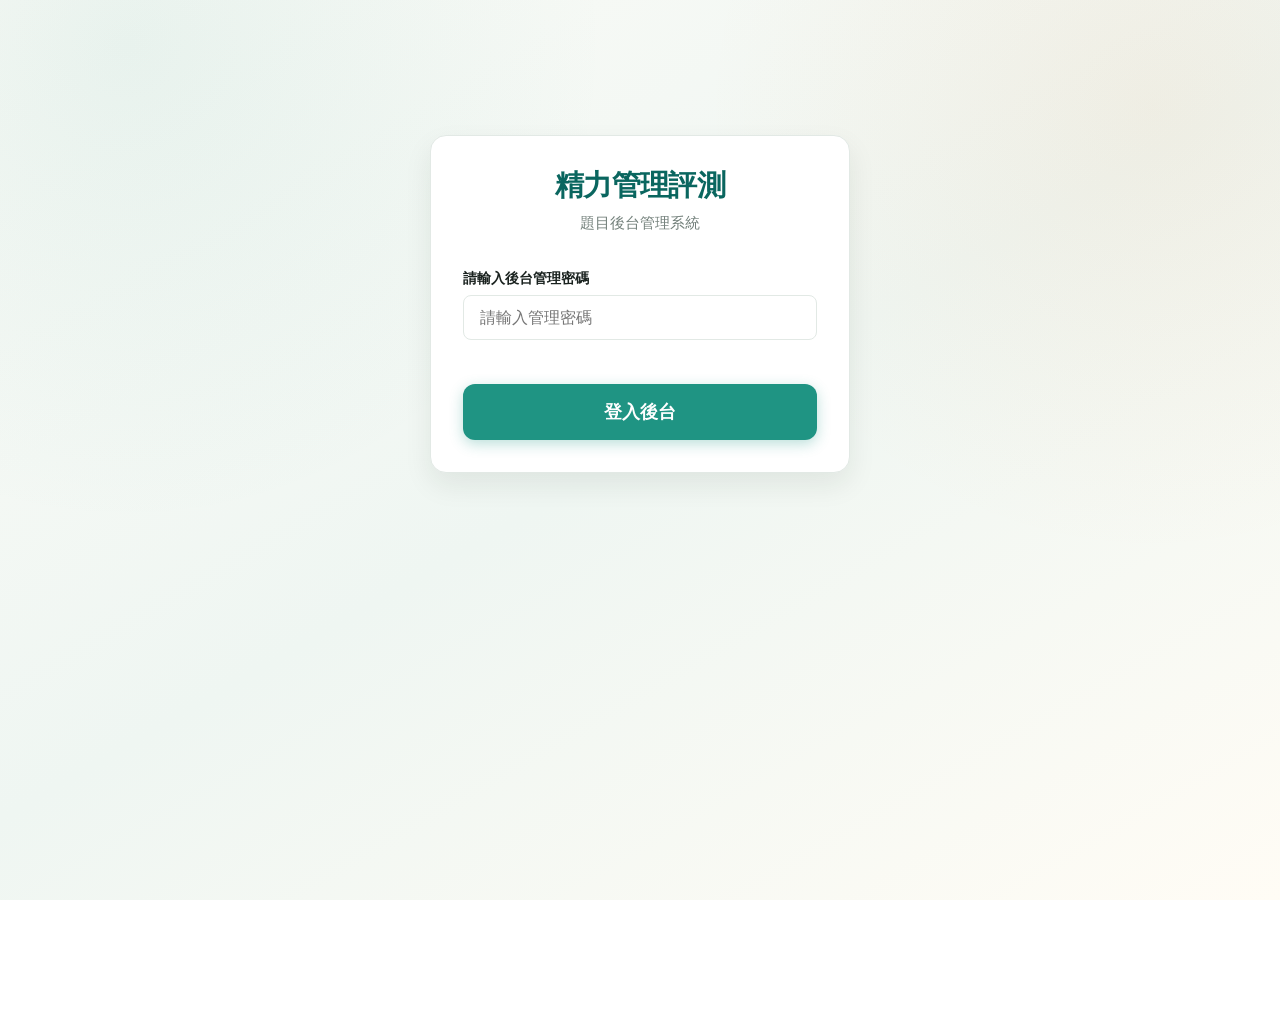
<file: admin.html>
<!DOCTYPE html>
<html lang="zh-TW">
<head>
  <meta charset="UTF-8">
  <meta name="viewport" content="width=device-width, initial-scale=1.0">
  <title>精力管理系統 - 題目後台管理</title>
  <link rel="stylesheet" href="styles.css">
  <style>
    /* 後台專用樣式 */
    .admin-container {
      max-width: 900px;
      margin: 2rem auto;
      padding: 0 1.25rem;
    }
    .admin-card {
      background-color: var(--panel);
      border-radius: 16px;
      border: 1px solid var(--line);
      box-shadow: var(--shadow-md);
      padding: 2rem;
      margin-bottom: 2rem;
      transition: var(--transition);
    }
    .admin-login-card {
      max-width: 420px;
      margin: 15vh auto;
      text-align: center;
    }
    .admin-header {
      display: flex;
      justify-content: space-between;
      align-items: center;
      margin-bottom: 2rem;
      border-bottom: 1.5px solid var(--line);
      padding-bottom: 1rem;
    }
    .admin-header h1 {
      margin-bottom: 0;
      font-size: 1.8rem;
      color: var(--teal-dark);
    }
    .question-list {
      display: flex;
      flex-direction: column;
      gap: 1.25rem;
    }
    .question-row {
      display: grid;
      grid-template-columns: 80px 180px 1fr;
      align-items: center;
      gap: 1.25rem;
      padding: 1.25rem;
      border-radius: 10px;
      background-color: var(--paper);
      border: 1px solid var(--line);
      transition: var(--transition);
    }
    .question-row:hover {
      border-color: var(--teal);
      transform: translateY(-2px);
      box-shadow: var(--shadow-sm);
    }
    .q-badge {
      font-size: 1.25rem;
      font-weight: 900;
      color: var(--muted);
      text-align: center;
    }
    .q-meta {
      display: flex;
      flex-direction: column;
      gap: 0.35rem;
    }
    .q-meta-dim {
      font-size: 0.75rem;
      font-weight: 800;
      padding: 0.2rem 0.5rem;
      border-radius: 6px;
      color: #fff;
      display: inline-block;
      width: fit-content;
    }
    .q-meta-skill {
      font-size: 0.9rem;
      font-weight: 700;
      color: var(--ink);
    }
    .q-textarea {
      width: 100%;
      min-height: 55px;
      padding: 0.65rem 0.85rem;
      font-size: 0.95rem;
      color: var(--ink);
      background-color: var(--panel);
      border: 1.5px solid var(--line);
      border-radius: 8px;
      resize: vertical;
      outline: none;
      transition: var(--transition);
      line-height: 1.5;
    }
    .q-textarea:focus {
      border-color: var(--teal);
      box-shadow: 0 0 0 3px rgba(31, 148, 131, 0.1);
    }
    .sticky-footer {
      position: sticky;
      bottom: 0;
      left: 0;
      right: 0;
      background: rgba(255, 255, 255, 0.92);
      backdrop-filter: blur(10px);
      border-top: 1.5px solid var(--line);
      padding: 1rem 0;
      margin-top: 3rem;
      box-shadow: 0 -4px 12px rgba(26, 34, 31, 0.04);
      z-index: 100;
    }
    .footer-content {
      max-width: 900px;
      margin: 0 auto;
      padding: 0 1.25rem;
      display: flex;
      justify-content: space-between;
      align-items: center;
    }
    .save-status {
      font-size: 0.95rem;
      font-weight: 700;
      color: var(--muted);
      display: flex;
      align-items: center;
      gap: 0.5rem;
    }
    .save-status.success { color: var(--after); }
    .save-status.error { color: var(--color-spirit); }
    .save-status.loading { color: var(--teal); }

    .logout-btn {
      background: transparent;
      border: 1px solid var(--muted);
      color: var(--body);
      padding: 0.4rem 0.8rem;
      font-size: 0.85rem;
      border-radius: 6px;
      cursor: pointer;
      transition: var(--transition);
    }
    .logout-btn:hover {
      border-color: var(--color-spirit);
      color: var(--color-spirit);
    }
    
    @media (max-width: 767px) {
      .question-row {
        grid-template-columns: 1fr;
        gap: 0.75rem;
      }
      .q-badge { text-align: left; }
      .q-meta { flex-direction: row; align-items: center; gap: 0.75rem; }
    }
  </style>
</head>
<body>

  <!-- 1. 後台密碼登入區 -->
  <main id="login-section" class="admin-container">
    <div class="admin-card admin-login-card">
      <header style="margin-bottom: 2rem;">
        <h1 style="color: var(--teal-dark); font-size: 1.8rem; margin-bottom: 0.5rem;">精力管理評測</h1>
        <p style="color: var(--muted); font-size: 0.95rem;">題目後台管理系統</p>
      </header>
      
      <div class="form-group" style="text-align: left;">
        <label for="admin-pass">請輸入後台管理密碼</label>
        <input type="password" id="admin-pass" class="form-control" placeholder="請輸入管理密碼" />
      </div>
      
      <button id="login-btn" class="primary-button" style="width: 100%; margin-top: 1.5rem;">登入後台</button>
      <p id="login-error" style="color: var(--color-spirit); margin-top: 1rem; font-size: 0.9rem; font-weight: 700;" class="hidden"></p>
    </div>
  </main>

  <!-- 2. 後台編輯管理面板區 -->
  <main id="editor-section" class="admin-container hidden">
    <div class="admin-card">
      <header class="admin-header">
        <div>
          <h1>精力管理評測 - 題目管理</h1>
          <p style="color: var(--muted); font-size: 0.9rem; margin-top: 0.25rem; margin-bottom: 0;">直接修改下方題目內容，點擊底部儲存即可更新至正式網頁。</p>
        </div>
        <button id="logout-btn" class="logout-btn">登出</button>
      </header>

      <section class="question-list" id="questions-container">
        <!-- 題目會動態渲染於此 -->
        <p style="text-align: center; color: var(--muted);">正在載入題目，請稍後...</p>
      </section>
    </div>
  </main>

  <!-- 3. 底部浮動儲存區 -->
  <footer id="editor-footer" class="sticky-footer hidden">
    <div class="footer-content">
      <span id="save-status" class="save-status">未修改</span>
      <button id="save-btn" class="primary-button">儲存所有修改</button>
    </div>
  </footer>

  <script>
    // ================== 後台控制核心邏輯 ==================
    
    // 與 app.js 配置保持一致的 API 網址，以及維度與技能定義
    const API_URL = "https://script.google.com/macros/s/AKfycbzMaAqcYU38q7zKFbI-9vH_8R4x_TDDsYVzt4rUyj5vFeyN6tBcVGBKDVQJDLbQeOHe/exec";
    
    const dimensions = {
      physical: { label: "體能", color: "#3db05e" },
      emotional: { label: "情緒", color: "#d8c32f" },
      mental: { label: "思維", color: "#e57c23" },
      spirit: { label: "精神", color: "#e24e42" }
    };
    
    const skillsMapping = {
      AA: { dim: "physical", label: "飲食" },
      AB: { dim: "physical", label: "睡眠" },
      AC: { dim: "physical", label: "運動" },
      BA: { dim: "emotional", label: "創造正向情緒" },
      BB: { dim: "emotional", label: "排除負向情緒" },
      BC: { dim: "emotional", label: "壓力管理" },
      CA: { dim: "mental", label: "專注" },
      CB: { dim: "mental", label: "放空" },
      CC: { dim: "mental", label: "心流" },
      DA: { dim: "spirit", label: "願景" },
      DB: { dim: "spirit", label: "使命感" },
      DC: { dim: "spirit", label: "意義" }
    };

    let password = "";
    let currentQuestions = [];

    // DOM 綁定
    const el = {
      loginSection: document.getElementById("login-section"),
      editorSection: document.getElementById("editor-section"),
      editorFooter: document.getElementById("editor-footer"),
      adminPass: document.getElementById("admin-pass"),
      loginBtn: document.getElementById("login-btn"),
      loginError: document.getElementById("login-error"),
      logoutBtn: document.getElementById("logout-btn"),
      questionsContainer: document.getElementById("questions-container"),
      saveBtn: document.getElementById("save-btn"),
      saveStatus: document.getElementById("save-status")
    };

    // 綁定事件
    el.loginBtn.addEventListener("click", handleLogin);
    el.adminPass.addEventListener("keypress", (e) => {
      if (e.key === "Enter") handleLogin();
    });
    el.logoutBtn.addEventListener("click", handleLogout);
    el.saveBtn.addEventListener("click", saveChanges);

    // 處理登入
    async function handleLogin() {
      const pass = el.adminPass.value.trim();
      if (!pass) {
        showLoginError("請輸入管理密碼");
        return;
      }
      
      el.loginError.classList.add("hidden");
      el.loginBtn.disabled = true;
      el.loginBtn.textContent = "驗證中...";

      try {
        // 1. 呼叫真正的密碼驗證 API (POST)
        const verifyResponse = await fetch(API_URL, {
          method: "POST",
          body: JSON.stringify({
            action: "verify_admin_password",
            password: pass
          })
        });
        const verifyResult = await verifyResponse.json();
        
        if (!verifyResult.success) {
          showLoginError(verifyResult.error || "密碼錯誤，拒絕登入！");
          return;
        }
        
        // 2. 驗證成功後，拉取題目清單
        const url = `${API_URL}?action=get_questions`;
        const response = await fetch(url);
        const result = await response.json();
        
        if (result.success) {
          password = pass;
          currentQuestions = result.questions;
          
          // 切換視圖
          el.loginSection.classList.add("hidden");
          el.editorSection.classList.remove("hidden");
          el.editorFooter.classList.remove("hidden");
          
          renderQuestionsList();
        } else {
          showLoginError("無法取得題目，請確認 API URL 部署是否正確。");
        }
      } catch (err) {
        showLoginError("網路連線失敗，請檢查 API 連線與帳號授權狀態。");
      } finally {
        el.loginBtn.disabled = false;
        el.loginBtn.textContent = "登入後台";
      }
    }

    // 登出
    function handleLogout() {
      password = "";
      currentQuestions = [];
      el.adminPass.value = "";
      el.loginSection.classList.remove("hidden");
      el.editorSection.classList.add("hidden");
      el.editorFooter.classList.add("hidden");
    }

    function showLoginError(msg) {
      el.loginError.textContent = msg;
      el.loginError.classList.remove("hidden");
    }

    // 渲染 24 題編輯列表
    function renderQuestionsList() {
      // 確保依題號排序
      currentQuestions.sort((a, b) => a.q - b.q);
      
      el.questionsContainer.innerHTML = currentQuestions.map((q, idx) => {
        const skillInfo = skillsMapping[q.skill] || { dim: "physical", label: "未知" };
        const dimInfo = dimensions[skillInfo.dim] || { label: "未知", color: "#666" };
        
        return `
          <div class="question-row">
            <div class="q-badge">Q${q.q}</div>
            <div class="q-meta">
              <span class="q-meta-dim" style="background-color: ${dimInfo.color}">${dimInfo.label}維度</span>
              <span class="q-meta-skill">${skillInfo.label} (${q.skill})</span>
            </div>
            <div>
              <textarea 
                class="q-textarea" 
                data-idx="${idx}"
                oninput="updateQuestionText(${idx}, this.value)"
              >${q.text}</textarea>
            </div>
          </div>
        `;
      }).join("");
      
      updateSaveStatus("已載入最新題目數據", "success");
    }

    // 記憶使用者修改的題目文字
    window.updateQuestionText = function(idx, text) {
      currentQuestions[idx].text = text;
      updateSaveStatus("有未儲存的修改...", "loading");
    };

    function updateSaveStatus(msg, type = "") {
      el.saveStatus.textContent = msg;
      el.saveStatus.className = "save-status";
      if (type) {
        el.saveStatus.classList.add(type);
      }
    }

    // 儲存修改至 Google Apps Script
    async function saveChanges() {
      updateSaveStatus("正在儲存修改至 Google 試算表...", "loading");
      el.saveBtn.disabled = true;
      el.saveBtn.textContent = "儲存中...";

      const payload = {
        action: "update_questions",
        password: password,
        questions: currentQuestions
      };

      try {
        const response = await fetch(API_URL, {
          method: "POST",
          body: JSON.stringify(payload)
        });
        const result = await response.json();

        if (result.success) {
          updateSaveStatus("🎉 所有題目已成功同步至 Google 試算表！", "success");
          setTimeout(() => {
            updateSaveStatus("所有變更已儲存", "success");
          }, 3000);
        } else {
          updateSaveStatus(`❌ 儲存失敗: ${result.error || "密碼錯誤"}`, "error");
        }
      } catch (err) {
        updateSaveStatus("❌ 儲存失敗，請檢查網路連線狀態。", "error");
      } finally {
        el.saveBtn.disabled = false;
        el.saveBtn.textContent = "儲存所有修改";
      }
    }
  </script>
</body>
</html>
</file>
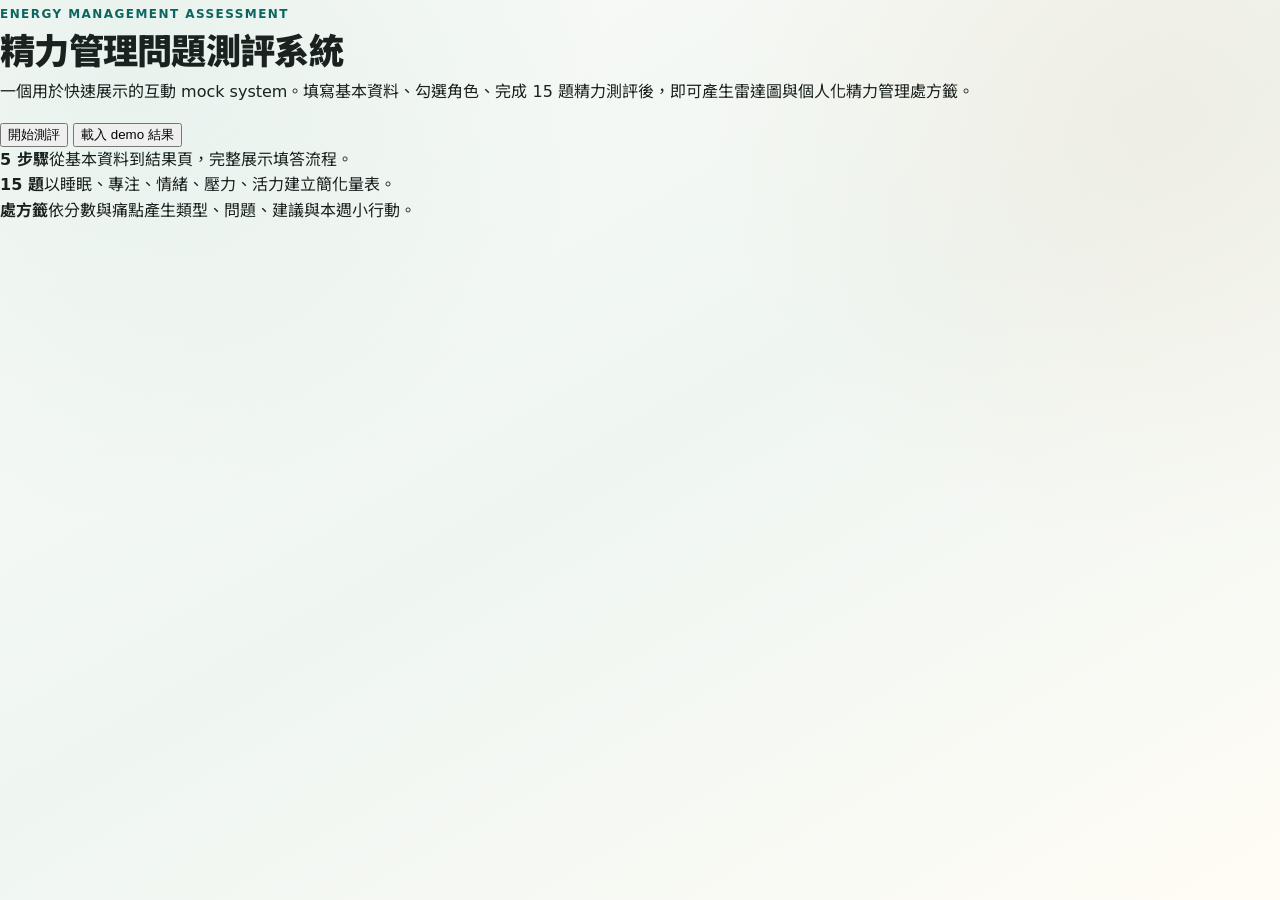
<file: index_mock.html>
<!doctype html>
<html lang="zh-Hant">
  <head>
    <meta charset="UTF-8" />
    <meta name="viewport" content="width=device-width, initial-scale=1.0" />
    <title>精力管理問題測評系統 (體驗版)</title>
    <link rel="preconnect" href="https://fonts.googleapis.com" />
    <link rel="preconnect" href="https://fonts.gstatic.com" crossorigin />
    <link
      href="https://fonts.googleapis.com/css2?family=Noto+Sans+TC:wght@400;500;700;800&display=swap"
      rel="stylesheet"
    />
    <link rel="stylesheet" href="./styles.css" />
  </head>
  <body>
    <main id="app" class="app-shell"></main>
    <script src="./app_mock.js"></script>
  </body>
</html>
</file>
<file: styles.css>
/* ==========================================================================
   精力管理術評測系統 - 全域變數與重設 (Reset & CSS Variables)
   ========================================================================== */
:root {
  color-scheme: light;
  
  /* 品牌核心色彩 */
  --ink: #1a221f;
  --body: #4a5752;
  --muted: #73807b;
  --line: #e2e9e5;
  --paper: #f8faf8;
  --panel: #ffffff;
  --wash: #eff6f2;
  
  --teal: #1f9483;
  --teal-dark: #0a665f;
  --teal-light: #e5f6f4;
  
  /* 數據狀態對比色 */
  --before: #546a82;
  --before-bg: #eff4f8;
  --before-border: #ccd8e5;
  
  --after: #088c6c;
  --after-bg: #e6f7f3;
  --after-border: #bfe8dd;
  
  --lift: #a36100;
  --lift-bg: #fff8eb;
  --lift-border: #f7e0b5;
  
  /* 四大維度專屬色 */
  --color-physical: #3db05e;
  --color-emotional: #d8c32f;
  --color-mental: #e57c23;
  --color-spirit: #e24e42;
  
  /* 陰影 */
  --shadow-sm: 0 4px 12px rgba(26, 34, 31, 0.04);
  --shadow-md: 0 12px 28px rgba(26, 34, 31, 0.08);
  --shadow-lg: 0 20px 48px rgba(26, 34, 31, 0.12);
  
  /* 字型 */
  --font-sans: 'Inter', system-ui, -apple-system, BlinkMacSystemFont, "Segoe UI", "Noto Sans TC", sans-serif;
  
  /* 動畫轉場 */
  --transition: all 0.25s cubic-bezier(0.4, 0, 0.2, 1);
}

* {
  box-sizing: border-box;
}

html {
  min-height: 100%;
  background: 
    radial-gradient(circle at 10% 5%, rgba(31, 148, 131, 0.08), transparent 30rem),
    radial-gradient(circle at 90% 12%, rgba(229, 124, 35, 0.07), transparent 28rem),
    linear-gradient(150deg, #fbfbf7 0%, #eff6f2 50%, #fffcf5 100%);
  background-attachment: fixed;
}

body {
  min-height: 100vh;
  margin: 0;
  color: var(--ink);
  font-family: var(--font-sans);
  line-height: 1.6;
  -webkit-font-smoothing: antialiased;
}

/* ==========================================================================
   基礎元件樣式 (Base Components)
   ========================================================================== */
h1, h2, h3, h4, p, dl, dd {
  margin-top: 0;
}

h1 {
  font-size: 2.2rem;
  font-weight: 900;
  letter-spacing: -0.02em;
  line-height: 1.2;
  margin-bottom: 0.4rem;
}

h2 {
  font-size: 1.25rem;
  font-weight: 800;
  line-height: 1.3;
}

.eyebrow {
  display: inline-block;
  color: var(--teal-dark);
  font-size: 0.75rem;
  font-weight: 900;
  letter-spacing: 0.12em;
  text-transform: uppercase;
  margin-bottom: 0.4rem;
}

/* 模擬模式標籤 */
.demo-badge {
  background: var(--lift-bg);
  border-bottom: 1px solid var(--lift-border);
  color: var(--lift);
  font-size: 0.88rem;
  padding: 0.75rem 1rem;
  text-align: center;
  position: sticky;
  top: 0;
  z-index: 1000;
  backdrop-filter: blur(10px);
  animation: slideDown 0.3s ease;
}

/* 面板通用樣式 (Glassmorphism Panel) */
.panel {
  border: 1px solid rgba(255, 255, 255, 0.8);
  border-radius: 16px;
  background: rgba(255, 255, 255, 0.88);
  box-shadow: var(--shadow-md);
  backdrop-filter: blur(20px);
  padding: 1.5rem;
  transition: var(--transition);
}

/* 通用按鈕 */
.primary-button {
  background: var(--teal);
  color: #ffffff;
  border: none;
  border-radius: 12px;
  padding: 1rem 2rem;
  font-size: 1.1rem;
  font-weight: 700;
  cursor: pointer;
  box-shadow: 0 4px 14px rgba(31, 148, 131, 0.3);
  transition: var(--transition);
  width: 100%;
}

.primary-button:hover {
  background: var(--teal-dark);
  transform: translateY(-2px);
  box-shadow: 0 6px 20px rgba(31, 148, 131, 0.4);
}

.primary-button:active {
  transform: translateY(0);
}

.ghost-button {
  background: transparent;
  color: var(--muted);
  border: 1px solid var(--line);
  border-radius: 12px;
  padding: 0.75rem 1.5rem;
  font-size: 0.95rem;
  font-weight: 600;
  cursor: pointer;
  transition: var(--transition);
}

.ghost-button:hover:not(:disabled) {
  border-color: var(--teal);
  color: var(--teal);
  background: var(--teal-light);
}

.ghost-button:disabled {
  opacity: 0.4;
  cursor: not-allowed;
}

/* 狀態標籤 */
.pill-badge {
  background: var(--teal-light);
  color: var(--teal-dark);
  font-size: 0.78rem;
  font-weight: 900;
  padding: 0.4rem 0.8rem;
  border-radius: 999px;
  border: 1px solid rgba(31, 148, 131, 0.2);
}

/* ==========================================================================
   狀態切換與流程面板 (Views)
   ========================================================================== */
.view-panel {
  display: flex;
  align-items: center;
  justify-content: center;
  min-height: 100vh;
  padding: 1.5rem;
  transition: opacity 0.3s ease;
}

.hidden {
  display: none !important;
  opacity: 0;
}

/* 1. Loading 畫面 */
.spinner-box {
  text-align: center;
}

.circle-spinner {
  width: 3.5rem;
  height: 3.5rem;
  border: 4px solid var(--line);
  border-top-color: var(--teal);
  border-radius: 50%;
  animation: spin 1s linear infinite;
  margin: 0 auto 1rem auto;
}

.spinner-box p {
  color: var(--muted);
  font-weight: 700;
}

/* 2. 驗證錯誤卡片 */
.error-card {
  max-width: 28rem;
  width: 100%;
  text-align: center;
  border-top: 4px solid var(--color-spirit);
  padding: 2.5rem 2rem;
}

.error-icon {
  font-size: 3rem;
  margin-bottom: 1rem;
}

.error-card h2 {
  color: var(--color-spirit);
  margin-bottom: 0.8rem;
}

.error-hint {
  font-size: 0.88rem;
  color: var(--muted);
  border-top: 1px solid var(--line);
  margin-top: 1.5rem;
  padding-top: 1rem;
}

/* 3. 歡迎準備卡片 */
.welcome-card {
  max-width: 34rem;
  width: 100%;
  padding: 2.5rem 2rem;
}

.welcome-header {
  text-align: center;
  margin-bottom: 2rem;
}

.welcome-header h1 {
  color: var(--ink);
}

.sub-title {
  color: var(--muted);
  font-size: 1.05rem;
}

.user-greeting {
  font-size: 1.15rem;
  margin-bottom: 1rem;
}

.alert-box {
  background: var(--teal-light);
  border-left: 4px solid var(--teal);
  border-radius: 8px;
  padding: 1rem;
  margin-bottom: 1.5rem;
  display: flex;
  align-items: center;
  gap: 0.8rem;
}

.status-badge {
  background: var(--teal);
  color: #fff;
  font-size: 0.8rem;
  font-weight: 800;
  padding: 0.2rem 0.6rem;
  border-radius: 4px;
  white-space: nowrap;
}

.alert-box p {
  margin: 0;
  font-size: 0.92rem;
  color: var(--teal-dark);
}

.guide-box {
  background: var(--paper);
  border: 1px solid var(--line);
  border-radius: 12px;
  padding: 1.25rem;
  margin-bottom: 2rem;
}

.guide-box ul {
  margin: 0.5rem 0 0 0;
  padding-left: 1.25rem;
  font-size: 0.92rem;
  color: var(--body);
}

.guide-box li {
  margin-bottom: 0.4rem;
}

/* 4. 問卷作答卡片 */
.quiz-card {
  max-width: 38rem;
  width: 100%;
  min-height: 25rem;
  padding: 2.5rem;
  display: flex;
  flex-direction: column;
  justify-content: space-between;
}

.quiz-progress-row {
  display: flex;
  justify-content: space-between;
  align-items: center;
  margin-bottom: 0.8rem;
}

.category-tag {
  background: var(--wash);
  color: var(--body);
  font-size: 0.82rem;
  font-weight: 700;
  padding: 0.3rem 0.75rem;
  border-radius: 6px;
  border: 1px solid var(--line);
}

.progress-text {
  font-size: 0.88rem;
  font-weight: 700;
  color: var(--muted);
}

.progress-bar-container {
  height: 6px;
  background: var(--line);
  border-radius: 99px;
  overflow: hidden;
  margin-bottom: 2rem;
}

.progress-bar-fill {
  height: 100%;
  background: var(--teal);
  border-radius: 99px;
  transition: width 0.3s ease;
}

.question-number {
  font-size: 1.5rem;
  font-weight: 900;
  color: var(--teal-dark);
  margin-bottom: 0.5rem;
}

.question-text {
  font-size: 1.35rem;
  font-weight: 700;
  line-height: 1.5;
  color: var(--ink);
  min-height: 4.5rem;
  margin-bottom: 2.5rem;
}

.rating-legend {
  display: flex;
  justify-content: space-between;
  font-size: 0.8rem;
  color: var(--muted);
  font-weight: 700;
  margin-bottom: 0.6rem;
  padding: 0 0.5rem;
}

.quiz-options {
  display: grid;
  grid-template-columns: repeat(6, 1fr);
  gap: 0.6rem;
  margin-bottom: 2.5rem;
}

.option-btn {
  height: 3.5rem;
  border: 1px solid var(--line);
  border-radius: 10px;
  background: #ffffff;
  color: var(--body);
  font-size: 1.25rem;
  font-weight: 800;
  cursor: pointer;
  transition: var(--transition);
  box-shadow: var(--shadow-sm);
}

.option-btn:hover {
  border-color: var(--teal);
  background: var(--teal-light);
  color: var(--teal-dark);
  transform: translateY(-2px);
}

.option-btn:active {
  transform: translateY(0);
}

/* ==========================================================================
   結果對比報告版面 (Report Section)
   ========================================================================== */
#report-view {
  align-items: flex-start;
  padding: 2rem 1rem;
}

.report-shell {
  display: grid;
  gap: 1.25rem;
  width: min(100%, 70rem);
  margin: 0 auto;
}

/* 頂部 Hero */
.report-hero {
  display: flex;
  align-items: center;
  justify-content: space-between;
  gap: 1.5rem;
  padding: 1.8rem 2rem;
  border-radius: 16px;
  background: rgba(255, 255, 255, 0.88);
  border: 1px solid rgba(255, 255, 255, 0.8);
  box-shadow: var(--shadow-md);
  backdrop-filter: blur(20px);
}

.brand-block p:last-child {
  margin-bottom: 0;
  color: var(--body);
  font-size: 0.95rem;
  font-weight: 600;
}

/* 個人資料與總分二欄網格 */
.profile-score-grid {
  display: grid;
  grid-template-columns: repeat(12, 1fr);
  gap: 1.25rem;
}

.profile-panel {
  grid-column: span 5;
}

.score-panel {
  grid-column: span 7;
  display: flex;
  flex-direction: column;
  justify-content: space-between;
  gap: 1rem;
}

/* 學生資料清單 */
.profile-list {
  display: grid;
  gap: 0.8rem;
  margin-bottom: 0;
}

.profile-list div {
  display: grid;
  grid-template-columns: 5.5rem 1fr;
  gap: 1rem;
  align-items: center;
  padding-bottom: 0.6rem;
  border-bottom: 1px solid var(--line);
}

.profile-list div:last-child {
  border-bottom: none;
  padding-bottom: 0;
}

.profile-list dt {
  color: var(--muted);
  font-size: 0.85rem;
  font-weight: 800;
}

.profile-list dd {
  margin-bottom: 0;
  color: var(--ink);
  font-size: 0.95rem;
  font-weight: 700;
}

/* 分數三欄式卡片 */
.score-compare {
  display: grid;
  grid-template-columns: 1fr 1.3fr 1fr;
  gap: 0.8rem;
}

.score-compare > div {
  display: flex;
  flex-direction: column;
  align-items: center;
  justify-content: center;
  padding: 0.8rem;
  border-radius: 12px;
  border: 1px solid var(--line);
  background: #ffffff;
  box-shadow: var(--shadow-sm);
  min-height: 5.8rem;
  transition: var(--transition);
}

.score-compare span {
  font-size: 0.78rem;
  font-weight: 800;
  margin-bottom: 0.2rem;
  color: var(--muted);
}

.score-compare strong {
  font-size: 2.2rem;
  line-height: 1;
}

.before-card {
  border-color: var(--before-border) !important;
  background: linear-gradient(135deg, var(--before-bg), #ffffff) !important;
}

.before-card span, .before-card strong {
  color: var(--before);
}

.score-card-main {
  border-color: var(--after-border) !important;
  background: linear-gradient(135deg, var(--after-bg), #ffffff) !important;
  box-shadow: var(--shadow-md) !important;
}

.score-card-main span {
  color: var(--after);
  font-weight: 900;
}

.score-card-main strong {
  font-size: 3.4rem !important;
  color: var(--after);
}

.lift-card {
  border-color: var(--lift-border) !important;
  background: linear-gradient(135deg, var(--lift-bg), #ffffff) !important;
}

.lift-card span, .lift-card strong {
  color: var(--lift);
}

/* 得分說明條 */
.score-note {
  display: flex;
  align-items: center;
  gap: 0.8rem;
  padding: 0.75rem 1rem;
  border-radius: 10px;
  background: var(--wash);
  border: 1px solid var(--line);
}

.score-note span {
  flex-shrink: 0;
  padding: 0.3rem 0.7rem;
  border-radius: 99px;
  font-size: 0.75rem;
  font-weight: 900;
}

/* 狀態樣式 */
.score-note span.level-high { background: #d0f4de; color: #0b6623; }
.score-note span.level-med { background: #fff2b2; color: #856404; }
.score-note span.level-low { background: #ffe3e3; color: #a21a1a; }

.score-note p {
  margin-bottom: 0;
  color: var(--body);
  font-size: 0.88rem;
  font-weight: 600;
  line-height: 1.5;
}

/* 圖表與診斷二欄網格 */
.insight-grid {
  display: grid;
  grid-template-columns: 1.3fr 1fr;
  gap: 1.25rem;
}

/* 圖表面板 */
.dimension-panel {
  display: flex;
  flex-direction: column;
}

.inline-title {
  display: flex;
  justify-content: space-between;
  align-items: flex-start;
  gap: 1rem;
  margin-bottom: 1.25rem;
}

.legend {
  display: flex;
  gap: 0.8rem;
  font-size: 0.78rem;
  font-weight: 800;
  color: var(--muted);
}

.legend i {
  display: inline-block;
  width: 0.65rem;
  height: 0.65rem;
  border-radius: 50%;
  margin-right: 0.3rem;
  vertical-align: middle;
}

.before-key { background-color: var(--before); }
.after-key { background-color: var(--after); }

.dimension-layout {
  display: grid;
  grid-template-columns: 1fr;
  gap: 1.5rem;
  align-items: center;
}

.dimension-list {
  display: grid;
  gap: 0.65rem;
}

/* 維度行樣式 */
.dimension-row {
  display: flex;
  justify-content: space-between;
  align-items: center;
  padding: 0.75rem 1rem;
  border: 1px solid var(--line);
  border-left: 5px solid var(--d-color);
  border-radius: 10px;
  background: color-mix(in srgb, var(--d-color), white 93%);
}

.dimension-row strong {
  display: block;
  font-size: 0.95rem;
  margin-bottom: 0.15rem;
  color: var(--ink);
}

.dimension-row p {
  margin-bottom: 0;
  font-size: 0.78rem;
  color: var(--muted);
  line-height: 1.4;
}

.dimension-score {
  text-align: right;
  white-space: nowrap;
}

.dimension-score span {
  display: block;
  font-size: 0.75rem;
  font-weight: 700;
  color: var(--muted);
}

.dimension-score em {
  font-style: normal;
  font-size: 0.9rem;
  font-weight: 900;
  color: var(--teal-dark);
}

.chart-wrapper {
  position: relative;
  width: 100%;
}

/* 診斷面板 */
.coach-panel {
  display: flex;
  flex-direction: column;
  gap: 1rem;
}

.coach-panel > p {
  color: var(--body);
  font-size: 0.92rem;
  line-height: 1.6;
  margin-bottom: 0;
}

/* 書封卡片 */
.book-quote-card {
  display: flex;
  flex-direction: column;
  gap: 1.2rem;
  align-items: center;
  padding: 1.5rem;
  border-radius: 12px;
  background: var(--lift-bg);
  border: 1px solid var(--lift-border);
  text-align: center;
}

.book-quote-card img {
  width: 160px;
  max-width: 100%;
  border-radius: 8px;
  box-shadow: var(--shadow-md);
  transition: var(--transition);
}

.book-quote-card img:hover {
  transform: scale(1.05);
}

.book-quote-card div {
  width: 100%;
}

.book-quote-card strong {
  display: block;
  font-size: 1.05rem;
  margin-bottom: 0.5rem;
  color: var(--ink);
  text-align: center;
}

.book-quote-card p {
  margin: 0;
  font-size: 0.85rem;
  color: var(--body);
  line-height: 1.6;
  text-align: left;
}

/* 12項知識技術指標 */
.skills-panel .panel-title {
  margin-bottom: 1.5rem;
}

.helper-text {
  font-size: 0.82rem;
  color: var(--muted);
  margin-top: 0.25rem;
}

.skill-grid {
  display: grid;
  grid-template-columns: 1fr;
  gap: 0.72rem;
}

/* 技能卡 */
.skill-card {
  display: grid;
  gap: 0.75rem;
  padding: 1rem;
  border: 1px solid var(--line);
  border-top: 5px solid var(--skill-color);
  border-radius: 12px;
  background: #ffffff;
  box-shadow: var(--shadow-sm);
}

.skill-head {
  display: flex;
  justify-content: space-between;
  align-items: center;
}

.skill-head span {
  font-size: 0.75rem;
  font-weight: 800;
  color: var(--muted);
}

.skill-head strong {
  display: block;
  font-size: 1rem;
  color: var(--ink);
}

.s-lift {
  font-size: 1rem;
  font-weight: 900;
}

.skill-score {
  display: flex;
  justify-content: space-between;
  align-items: center;
  padding: 0.58rem 0.62rem;
  border: 1px solid var(--before-border);
  border-radius: 8px;
  background: var(--before-bg);
}

.skill-score span {
  color: var(--before);
  font-size: 0.76rem;
  font-weight: 900;
}

.skill-score strong {
  color: var(--before);
  font-size: 1rem;
}

.after-label {
  display: flex;
  align-items: center;
  justify-content: space-between;
  padding: 0.58rem 0.62rem;
  border: 1px solid var(--after-border);
  border-radius: 8px;
  background: var(--after-bg);
  color: var(--after);
  font-size: 0.76rem;
  font-weight: 900;
}

.after-editor {
  display: grid;
  grid-template-columns: repeat(6, 1fr);
  gap: 0.38rem;
}

.after-editor label {
  cursor: pointer;
  min-width: 0;
}

.after-editor input {
  position: absolute;
  opacity: 0;
  pointer-events: none;
}

.after-editor span {
  display: grid;
  min-height: 2.2rem;
  place-items: center;
  border: 1px solid var(--line);
  border-radius: 8px;
  background: #ffffff;
  color: var(--body);
  font-size: 0.82rem;
  font-weight: 900;
  transition: var(--transition);
}

.after-editor input:checked + span {
  border-color: var(--after);
  background: var(--after);
  color: #ffffff;
  box-shadow: 0 5px 16px rgba(8, 140, 108, 0.2);
}

/* 推薦與追蹤網格 */
.recommend-grid {
  display: grid;
  grid-template-columns: 1.2fr 1fr;
  gap: 1.25rem;
}

.action-list, .question-watch-list {
  display: grid;
  gap: 0.8rem;
  margin-top: 1rem;
}

.action-item, .watch-item {
  display: flex;
  gap: 0.8rem;
  padding: 1rem;
  border-radius: 12px;
  background: var(--wash);
  border: 1px solid var(--line);
}

.action-index, .watch-index {
  display: flex;
  align-items: center;
  justify-content: center;
  width: 1.6rem;
  height: 1.6rem;
  border-radius: 50%;
  background: var(--teal);
  color: #ffffff;
  font-size: 0.8rem;
  font-weight: 900;
  flex-shrink: 0;
}

.action-item strong, .watch-item strong {
  display: block;
  font-size: 0.95rem;
  margin-bottom: 0.2rem;
  color: var(--ink);
}

.action-item p, .watch-item p {
  margin: 0;
  font-size: 0.82rem;
  color: var(--body);
  line-height: 1.5;
}

/* 頁尾 */
.report-footer {
  text-align: center;
  color: var(--muted);
  font-size: 0.8rem;
  margin-top: 2rem;
  padding-top: 1.5rem;
  border-top: 1px solid var(--line);
}

/* ==========================================================================
   動畫效果與媒體查詢 (Animations & Media Queries)
   ========================================================================== */
@keyframes spin {
  to { transform: rotate(360deg); }
}

@keyframes slideDown {
  from { transform: translateY(-100%); }
  to { transform: translateY(0); }
}

/* 響應式佈局適配 */
@media (max-width: 1024px) {
  .profile-score-grid,
  .insight-grid,
  .recommend-grid {
    grid-template-columns: 1fr;
  }
  
  .profile-panel,
  .score-panel {
    grid-column: span 12;
  }
  
  .skill-grid {
    grid-template-columns: 1fr;
  }
}

@media (max-width: 767px) {
  h1 { font-size: 1.7rem; }
  
  .panel { padding: 1.15rem; }
  
  .quiz-card { padding: 1.5rem; }
  
  .quiz-options {
    grid-template-columns: repeat(3, 1fr);
    gap: 0.5rem;
  }
  
  .option-btn { height: 3.2rem; font-size: 1.1rem; }
  
  .report-hero {
    flex-direction: column;
    align-items: flex-start;
    padding: 1.25rem;
  }
  
  .score-compare {
    grid-template-columns: 1fr;
  }
  
  .score-card-main strong { font-size: 2.8rem !important; }
  
  .dimension-layout {
    grid-template-columns: 1fr;
  }
  
  .skill-grid {
    grid-template-columns: 1fr;
  }
  
  .after-editor {
    grid-template-columns: repeat(4, minmax(0, 1fr));
  }
}

/* ==========================================================================
   註冊表單樣式 (Registration Form Styles)
   ========================================================================== */
.registration-form {
  background-color: var(--wash);
  border: 1px solid var(--line);
  border-radius: 12px;
  padding: 1.5rem;
  margin: 1.5rem 0;
  text-align: left;
  box-shadow: var(--shadow-sm);
  transition: var(--transition);
}

.form-instructions {
  font-size: 0.95rem;
  color: var(--body);
  margin-bottom: 1.25rem;
}

.form-instructions b {
  color: var(--teal-dark);
}

.form-group {
  margin-bottom: 1.25rem;
}

.form-group:last-child {
  margin-bottom: 0;
}

.form-group label {
  display: block;
  font-size: 0.875rem;
  font-weight: 700;
  margin-bottom: 0.35rem;
  color: var(--ink);
}

.form-group label .required {
  color: var(--color-spirit);
  margin-left: 0.15rem;
}

.form-control {
  width: 100%;
  padding: 0.75rem 1rem;
  font-size: 1rem;
  font-family: var(--font-sans);
  color: var(--ink);
  background-color: var(--panel);
  border: 1.5px solid var(--line);
  border-radius: 8px;
  outline: none;
  transition: var(--transition);
}

.form-control:focus {
  border-color: var(--teal);
  box-shadow: 0 0 0 3px rgba(31, 148, 131, 0.15);
}

/* ==========================================================================
   業主推廣與學習資源區塊樣式 (Promo Panel Styles)
   ========================================================================== */
.promo-panel {
  margin-top: 2rem;
  padding: 2.5rem;
  background: var(--panel);
}

.promo-container {
  display: grid;
  grid-template-columns: 1.2fr auto 1.5fr;
  gap: 2.5rem;
  align-items: stretch;
}

.promo-book-section {
  display: flex;
  gap: 1.5rem;
  align-items: flex-start;
}

.promo-book-cover {
  width: 130px;
  border-radius: 8px;
  box-shadow: var(--shadow-md);
  transition: var(--transition);
}

.promo-book-cover:hover {
  transform: translateY(-8px) rotate(2deg);
}

.promo-book-details {
  display: flex;
  flex-direction: column;
  gap: 0.4rem;
}

.promo-tag {
  font-size: 0.72rem;
  font-weight: 800;
  color: var(--teal);
  letter-spacing: 0.08em;
  text-transform: uppercase;
}

.promo-book-details h2 {
  font-size: 1.35rem;
  color: var(--ink);
  margin: 0.1rem 0;
  font-weight: 800;
}

.promo-book-subtitle {
  font-size: 0.88rem;
  color: var(--muted);
  font-weight: 700;
  margin: 0;
}

.promo-book-desc {
  font-size: 0.82rem;
  color: var(--body);
  line-height: 1.6;
  margin: 0.5rem 0 1rem 0;
}

.promo-actions {
  margin-top: auto;
}

.promo-btn {
  display: inline-block;
  padding: 0.6rem 1.4rem;
  font-size: 0.85rem;
  text-decoration: none;
  font-weight: 700;
  border-radius: 6px;
  transition: var(--transition);
}

.promo-divider {
  width: 1px;
  background-color: var(--line);
  align-self: stretch;
}

.promo-links-section {
  display: flex;
  flex-direction: column;
  gap: 0.6rem;
}

.promo-links-section h3 {
  font-size: 1.15rem;
  color: var(--ink);
  margin: 0;
  font-weight: 800;
}

.promo-links-section > p {
  font-size: 0.82rem;
  color: var(--muted);
  margin: 0 0 0.8rem 0;
}

.promo-links-grid {
  display: flex;
  flex-direction: column;
  gap: 0.75rem;
}

.promo-link-card {
  display: flex;
  align-items: center;
  gap: 1rem;
  padding: 0.9rem 1.2rem;
  border-radius: 10px;
  background: var(--wash);
  border: 1.5px solid transparent;
  text-decoration: none;
  transition: var(--transition);
}

.promo-link-card:hover {
  background: var(--panel);
  border-color: var(--teal);
  box-shadow: var(--shadow-sm);
  transform: translateX(4px);
}

.promo-link-icon {
  font-size: 1.6rem;
  display: flex;
  align-items: center;
  justify-content: center;
}

.promo-link-info {
  display: flex;
  flex-direction: column;
  gap: 0.15rem;
}

.promo-link-info h4 {
  font-size: 0.88rem;
  color: var(--ink);
  margin: 0;
  font-weight: 800;
}

.promo-link-info p {
  font-size: 0.75rem;
  color: var(--body);
  margin: 0;
  line-height: 1.4;
}

/* 響應式適配額外樣式 */
@media (max-width: 1024px) {
  .promo-container {
    grid-template-columns: 1fr;
    gap: 1.5rem;
  }
  .promo-divider {
    height: 1px;
    width: 100%;
    align-self: auto;
  }
}

@media (max-width: 480px) {
  .promo-book-section {
    flex-direction: column;
    align-items: center;
    text-align: center;
  }
  .promo-book-cover {
    width: 120px;
  }
  .promo-link-card {
    padding: 0.8rem 1rem;
  }
}
</file>
